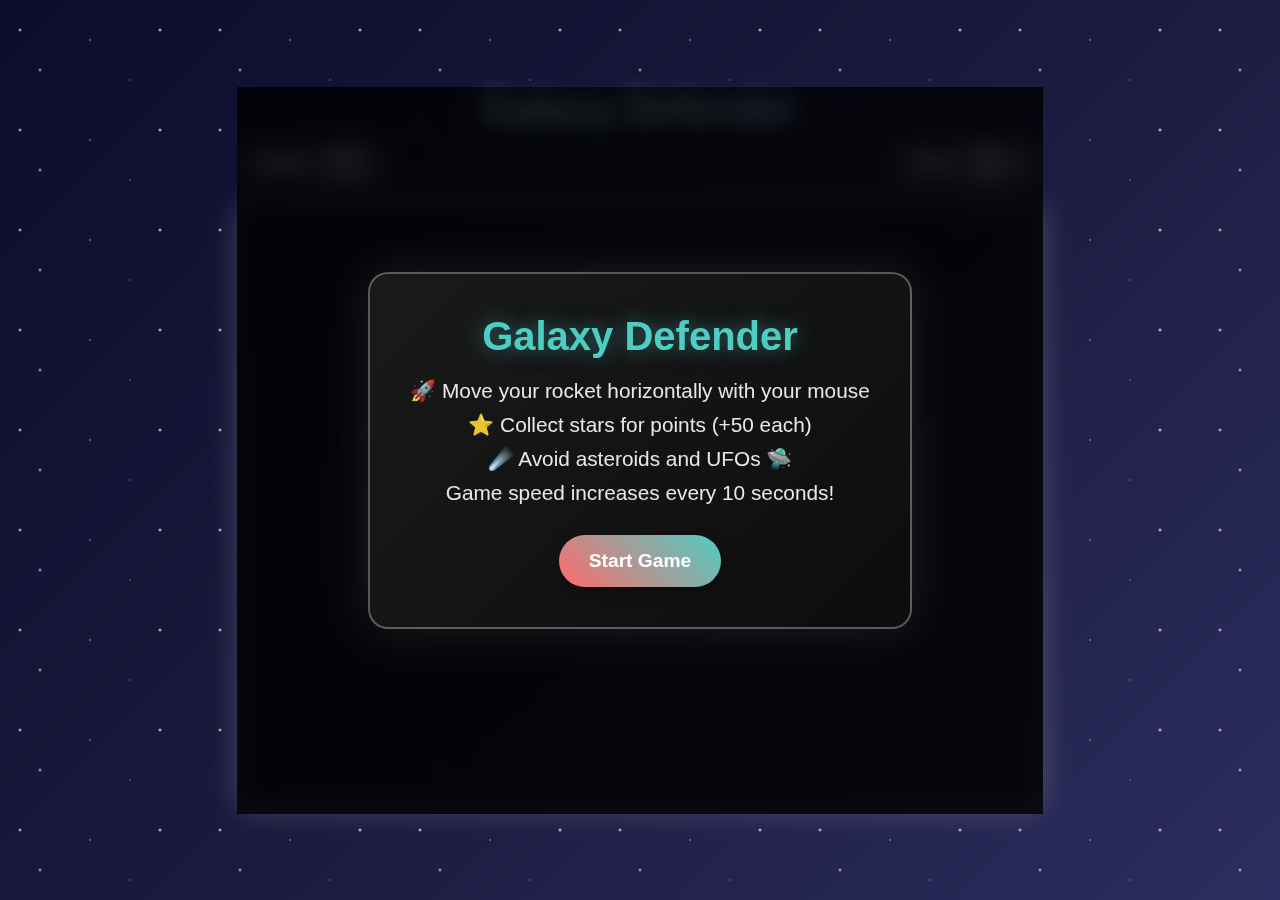
<file: index.html>
<!DOCTYPE html>
<html lang="en">
<head>
    <meta charset="UTF-8">
    <meta name="viewport" content="width=device-width, initial-scale=1.0">
    <title>Galaxy Defender</title>
    <link rel="stylesheet" href="styles.css">
</head>
<body>
    <div class="game-container">
        <div class="header">
            <h1>Galaxy Defender</h1>
            <div class="score-display">
                <span>Score: <span id="score">0</span></span>
                <span>Time: <span id="time">0</span>s</span>
            </div>
        </div>
        
        <canvas id="gameCanvas" width="800" height="600"></canvas>
        
        <div id="gameOverScreen" class="game-over-screen hidden">
            <div class="game-over-content">
                <h2>Game Over!</h2>
                <p>Final Score: <span id="finalScore">0</span></p>
                <p>Survival Time: <span id="finalTime">0</span>s</p>
                <button id="restartBtn" class="restart-btn">Play Again</button>
            </div>
        </div>
        
        <div id="startScreen" class="start-screen">
            <div class="start-content">
                <h2>Galaxy Defender</h2>
                <p>🚀 Move your rocket horizontally with your mouse</p>
                <p>⭐ Collect stars for points (+50 each)</p>
                <p>☄️ Avoid asteroids and UFOs 🛸</p>
                <p>Game speed increases every 10 seconds!</p>
                <button id="startBtn" class="start-btn">Start Game</button>
            </div>
        </div>
    </div>
    
    <script src="game.js"></script>
</body>
</html>
</file>
<file: styles.css>
* {
    margin: 0;
    padding: 0;
    box-sizing: border-box;
}

body {
    font-family: 'Arial', sans-serif;
    background: linear-gradient(135deg, #0c0c2e 0%, #1a1a3e 50%, #2d2d5f 100%);
    min-height: 100vh;
    display: flex;
    justify-content: center;
    align-items: center;
    color: white;
    overflow: hidden;
}

/* Animated starfield background */
body::before {
    content: '';
    position: fixed;
    top: 0;
    left: 0;
    width: 100%;
    height: 100%;
    background-image: 
        radial-gradient(2px 2px at 20px 30px, #eee, transparent),
        radial-gradient(2px 2px at 40px 70px, rgba(255,255,255,0.8), transparent),
        radial-gradient(1px 1px at 90px 40px, #fff, transparent),
        radial-gradient(1px 1px at 130px 80px, rgba(255,255,255,0.6), transparent),
        radial-gradient(2px 2px at 160px 30px, #fff, transparent);
    background-repeat: repeat;
    background-size: 200px 100px;
    animation: sparkle 20s linear infinite;
    z-index: -1;
}

@keyframes sparkle {
    from { transform: translateY(0px); }
    to { transform: translateY(-100px); }
}

.game-container {
    text-align: center;
    position: relative;
}

.header {
    margin-bottom: 20px;
}

.header h1 {
    font-size: 2.5em;
    margin-bottom: 10px;
    text-shadow: 0 0 20px rgba(255, 255, 255, 0.5);
    background: linear-gradient(45deg, #ff6b6b, #4ecdc4, #45b7d1, #96ceb4);
    -webkit-background-clip: text;
    -webkit-text-fill-color: transparent;
    background-clip: text;
}

.score-display {
    display: flex;
    justify-content: space-between;
    max-width: 800px;
    margin: 0 auto;
    font-size: 1.2em;
    font-weight: bold;
}

.score-display span {
    background: rgba(255, 255, 255, 0.1);
    padding: 8px 16px;
    border-radius: 20px;
    border: 2px solid rgba(255, 255, 255, 0.3);
    backdrop-filter: blur(10px);
}

#gameCanvas {
    border: 3px solid rgba(255, 255, 255, 0.3);
    border-radius: 10px;
    background: rgba(0, 0, 0, 0.3);
    box-shadow: 0 0 30px rgba(255, 255, 255, 0.2);
    cursor: none;
}

.game-over-screen, .start-screen {
    position: absolute;
    top: 0;
    left: 0;
    width: 100%;
    height: 100%;
    background: rgba(0, 0, 0, 0.8);
    display: flex;
    justify-content: center;
    align-items: center;
    backdrop-filter: blur(10px);
    z-index: 1000;
}

.game-over-content, .start-content {
    background: linear-gradient(135deg, rgba(255, 255, 255, 0.1), rgba(255, 255, 255, 0.05));
    padding: 40px;
    border-radius: 20px;
    border: 2px solid rgba(255, 255, 255, 0.3);
    text-align: center;
    backdrop-filter: blur(20px);
    box-shadow: 0 0 50px rgba(255, 255, 255, 0.1);
}

.game-over-content h2, .start-content h2 {
    font-size: 2.5em;
    margin-bottom: 20px;
    color: #ff6b6b;
    text-shadow: 0 0 20px rgba(255, 107, 107, 0.5);
}

.start-content h2 {
    color: #4ecdc4;
    text-shadow: 0 0 20px rgba(78, 205, 196, 0.5);
}

.game-over-content p, .start-content p {
    font-size: 1.3em;
    margin: 10px 0;
    color: rgba(255, 255, 255, 0.9);
}

.restart-btn, .start-btn {
    background: linear-gradient(45deg, #ff6b6b, #4ecdc4);
    border: none;
    padding: 15px 30px;
    font-size: 1.2em;
    font-weight: bold;
    color: white;
    border-radius: 30px;
    cursor: pointer;
    margin-top: 20px;
    transition: all 0.3s ease;
    box-shadow: 0 5px 15px rgba(0, 0, 0, 0.3);
}

.restart-btn:hover, .start-btn:hover {
    transform: translateY(-3px);
    box-shadow: 0 8px 25px rgba(0, 0, 0, 0.4);
    background: linear-gradient(45deg, #ff5252, #26c6da);
}

.restart-btn:active, .start-btn:active {
    transform: translateY(-1px);
}

.hidden {
    display: none !important;
}

/* Responsive design */
@media (max-width: 900px) {
    #gameCanvas {
        width: 90vw;
        height: calc(90vw * 0.75);
    }
    
    .header h1 {
        font-size: 2em;
    }
    
    .score-display {
        font-size: 1em;
        flex-direction: column;
        gap: 10px;
    }
}

@media (max-width: 600px) {
    .game-over-content, .start-content {
        padding: 20px;
        margin: 20px;
    }
    
    .game-over-content h2, .start-content h2 {
        font-size: 2em;
    }
    
    .game-over-content p, .start-content p {
        font-size: 1.1em;
    }
}
</file>
